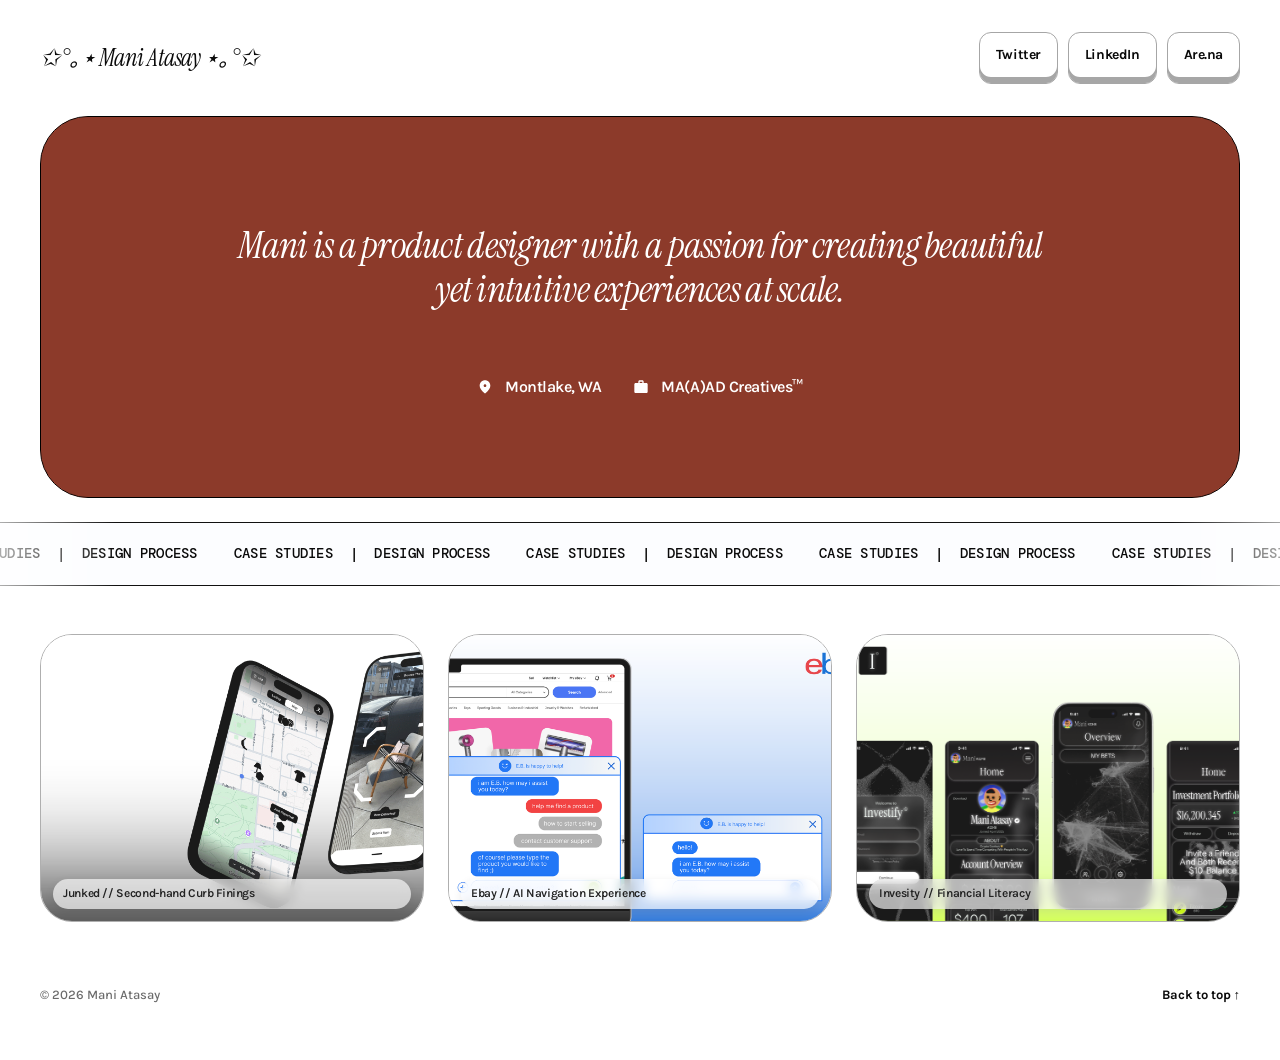
<file: index.html>
<!DOCTYPE html>
<html lang="en">
<head>
<meta charset="UTF-8">
<meta name="viewport" content="width=device-width, initial-scale=1.0">
<title> ✩°｡⋆  Mani Atasay ⋆｡°✩ </title>
<meta name="description" content="City, State based Product Designer, currently at Company.">
<link rel="stylesheet" href="styles.css">
</head>
<body>

<div class="page">

  <!-- ================= HEADER =================
       Replace "Your Name" and the three social links below. -->
  <header class="site-header">
    <a class="brand" href="index.html">✩°｡⋆  Mani Atasay ⋆｡°✩</a>
    <nav class="nav-pills">
      <a class="pill-btn" href="https://x.com/ManiAtasay" target="_blank" rel="noopener"><span>Twitter</span></a>
      <a class="pill-btn" href="https://www.linkedin.com/in/mani-atasay" target="_blank" rel="noopener"><span>LinkedIn</span></a>
      <a class="pill-btn" href="https://www.are.na/mani-atasay-vsoq5xoaqga/channels" target="_blank" rel="noopener"><span>Are.na</span></a>
    </nav>
  </header>

  <!-- ================= HERO =================
       Replace the tagline below, and the location / company text. -->
  <section class="hero">
    <video class="hero__video" autoplay muted loop playsinline aria-hidden="true">
      <source src="images/cosmosvid.mp4" type="video/mp4">
    </video>
    <div class="hero__overlay" aria-hidden="true"></div>

    <div class="hero__content">
      <h1 class="hero__tagline" data-reveal-text>Mani is a product designer with a passion for creating beautiful yet intuitive experiences at scale.</h1>

      <div class="hero__meta">
        <span class="meta-item">
          <svg xmlns="http://www.w3.org/2000/svg" viewBox="0 0 24 24" aria-hidden="true"><path d="M12 2c-4.2 0-8 3.22-8 8.2 0 3.18 2.45 6.92 7.34 11.23.38.33.95.33 1.33 0C17.55 17.12 20 13.38 20 10.2 20 5.22 16.2 2 12 2zm0 10c-1.1 0-2-.9-2-2s.9-2 2-2 2 .9 2 2-.9 2-2 2z"/></svg>
          Montlake, WA
        </span>
        <span class="meta-item">
          <svg xmlns="http://www.w3.org/2000/svg" viewBox="0 0 24 24" aria-hidden="true"><path d="M20 6h-4V4c0-1.11-.89-2-2-2h-4c-1.11 0-2 .89-2 2v2H4c-1.11 0-1.99.89-1.99 2L2 19c0 1.11.89 2 2 2h16c1.11 0 2-.89 2-2V8c0-1.11-.89-2-2-2zm-6 0h-4V4h4v2z"/></svg>
          MA(A)AD Creatives™
        </span>
      </div>
    </div>
  </section>

  <!-- ================= MARQUEE ================= -->
  <div class="marquee" data-marquee>
    <div class="marquee__track">
      <span>CASE STUDIES&nbsp;&nbsp;|&nbsp;&nbsp;DESIGN PROCESS</span>
      <span>CASE STUDIES&nbsp;&nbsp;|&nbsp;&nbsp;DESIGN PROCESS</span>
      <span>CASE STUDIES&nbsp;&nbsp;|&nbsp;&nbsp;DESIGN PROCESS</span>
      <span>CASE STUDIES&nbsp;&nbsp;|&nbsp;&nbsp;DESIGN PROCESS</span>
      <span>CASE STUDIES&nbsp;&nbsp;|&nbsp;&nbsp;DESIGN PROCESS</span>
      <span>CASE STUDIES&nbsp;&nbsp;|&nbsp;&nbsp;DESIGN PROCESS</span>
    </div>
  </div>

  <!-- ================= PROJECTS =================
       Each card links to project-template.html (duplicate it for real
       case studies — see README.md). Swap --grad-a / --grad-b / --icon-bg
       and the placeholder label for a real <img> or <video> once you
       have project imagery. -->
  <section class="projects">

    <a class="project-card" href="project-1.html" style="--grad-a:#dfe7ff; --grad-b:#f3f6ff; --icon-bg:#3b5bfa">
      <div class="project-card__media">
        <img src="assets/JunkedSplash.png" alt="Project One splash">
      </div>
      <div class="project-card__tag">
        <span class="project-card__name">Junked // Second-hand Curb Finings</span>
        <svg class="project-card__arrow" viewBox="0 0 24 24" fill="none" stroke="currentColor" stroke-width="2" stroke-linecap="round" stroke-linejoin="round" aria-hidden="true"><path d="M7 17 17 7M9 7h8v8"/></svg>
      </div>
    </a>

    <a class="project-card" href="project-2.html" style="--grad-a:#ffe1d6; --grad-b:#fff5ef; --icon-bg:#ff6a3d">
      <div class="project-card__media">
        <img src="assets/ebay.png" alt="Description of the image">
      </div>
      <div class="project-card__tag">
        <span class="project-card__name">Ebay // AI Navigation Experience </span>
        <svg class="project-card__arrow" viewBox="0 0 24 24" fill="none" stroke="currentColor" stroke-width="2" stroke-linecap="round" stroke-linejoin="round" aria-hidden="true"><path d="M7 17 17 7M9 7h8v8"/></svg>
      </div>
    </a>

    <a class="project-card" href="project-3.html" style="--grad-a:#d9f2e3; --grad-b:#f1fbf5; --icon-bg:#1f9d5c">
      <div class="project-card__media">
        <img src="assets/Investify.png" alt="Project Three splash">
      </div>
      <div class="project-card__tag">
        <span class="project-card__name">Invesity // Financial Literacy</span>
        <svg class="project-card__arrow" viewBox="0 0 24 24" fill="none" stroke="currentColor" stroke-width="2" stroke-linecap="round" stroke-linejoin="round" aria-hidden="true"><path d="M7 17 17 7M9 7h8v8"/></svg>
      </div>
    </a>

    <!-- <a class="project-card project-card--wide" href="project-4.html" style="--grad-a:#fff3d0; --grad-b:#fffaee; --icon-bg:#c98a11">
      <div class="project-card__media">
        <img src="assets/FeelSplash.png" alt="Project One splash">
      </div>
      <div class="project-card__tag">
        <span class="project-card__icon" aria-hidden="true"></span>
        <span class="project-card__name">FEEL // Emotion Tracker</span>
        <svg class="project-card__arrow" viewBox="0 0 24 24" fill="none" stroke="currentColor" stroke-width="2" stroke-linecap="round" stroke-linejoin="round" aria-hidden="true"><path d="M7 17 17 7M9 7h8v8"/></svg>
      </div>
    </a> -->

  </section>

  <footer class="site-footer">
    <span>© 2026 Mani Atasay</span>
    <a href="#">Back to top ↑</a>
  </footer>

</div>

<script src="script.js"></script>
</body>
</html>
</file>
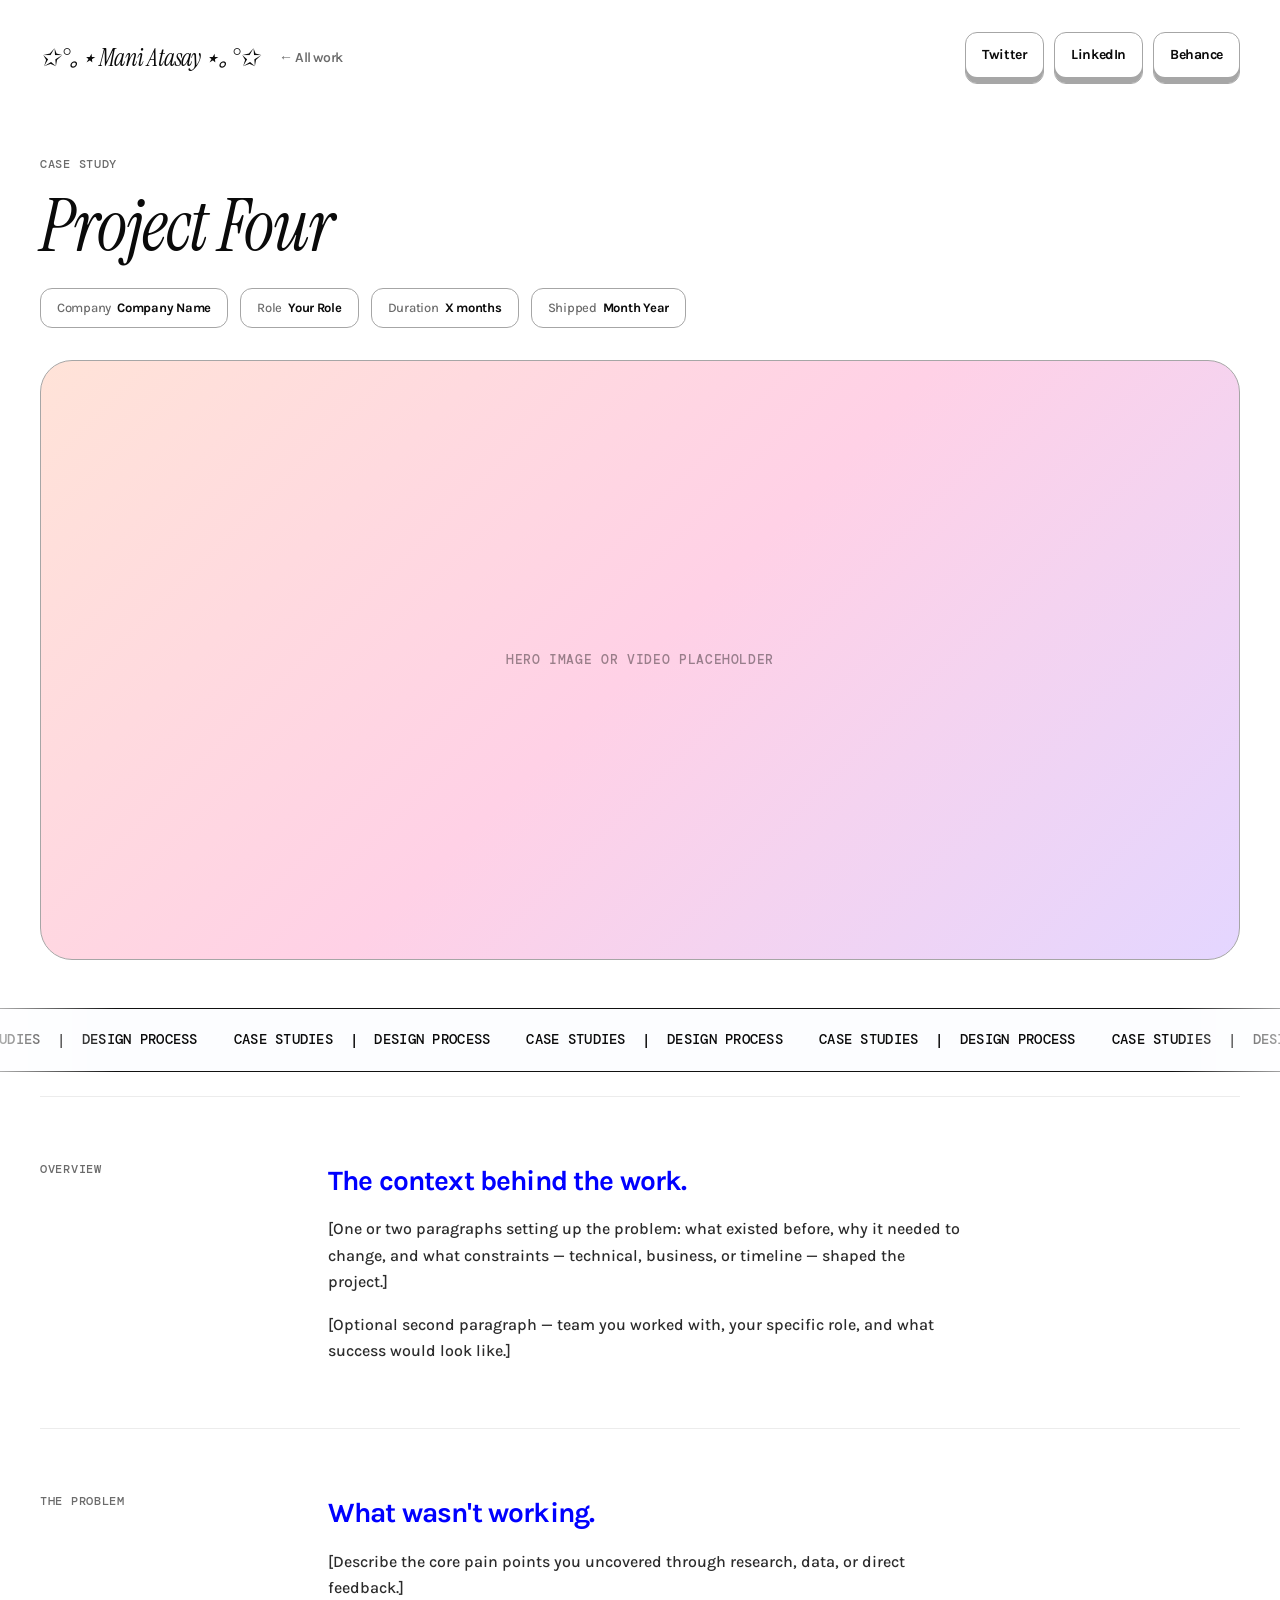
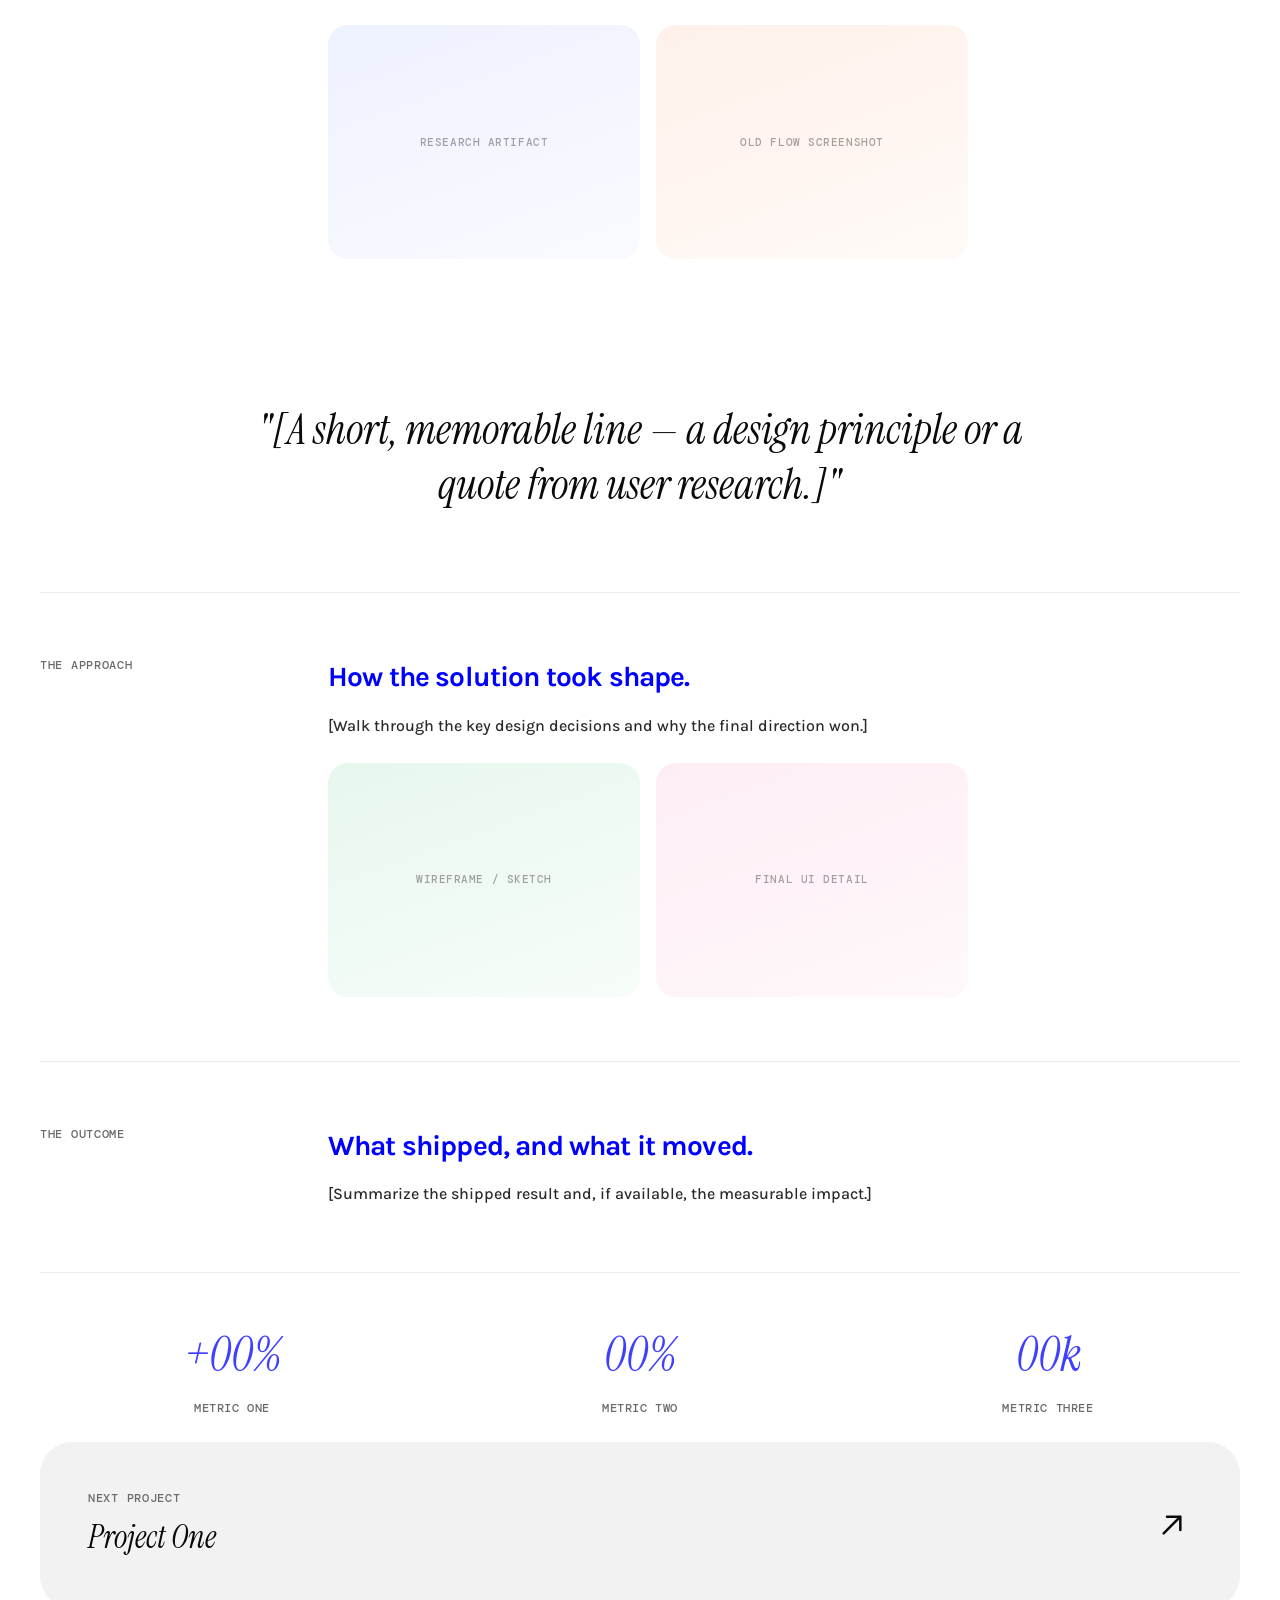
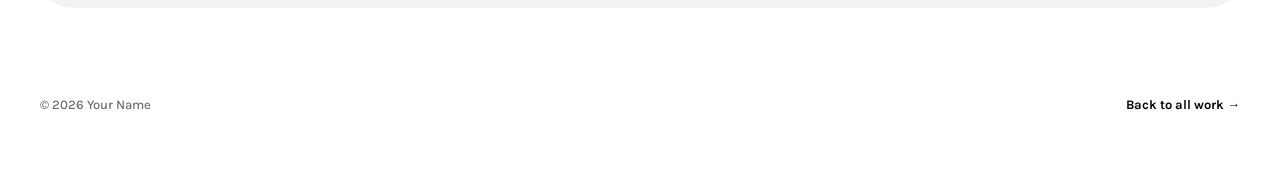
<file: project-4.html>
<!DOCTYPE html>
<html lang="en">
<head>
<meta charset="UTF-8">
<meta name="viewport" content="width=device-width, initial-scale=1.0">
<title>Project Four — Your Name</title>
<meta name="description" content="One-sentence summary of the project and the outcome.">
<link rel="stylesheet" href="styles.css">
</head>
<body>

<!-- This page is a working copy of project-template.html. Replace the
     bracketed placeholder copy below with your real case study. -->

<div class="page">

  <header class="site-header">
    <div class="site-header__left">
      <a class="brand" href="index.html">✩°｡⋆  Mani Atasay ⋆｡°✩</a>
      <a class="back-link" href="index.html">← All work</a>
    </div>
    <nav class="nav-pills">
      <a class="pill-btn" href="#" target="_blank" rel="noopener"><span>Twitter</span></a>
      <a class="pill-btn" href="#" target="_blank" rel="noopener"><span>LinkedIn</span></a>
      <a class="pill-btn" href="#" target="_blank" rel="noopener"><span>Behance</span></a>
    </nav>
  </header>

  <section class="project-hero">
    <p class="project-hero__eyebrow">Case study</p>
    <h1 class="project-hero__title">Project Four</h1>

    <div class="project-meta">
      <span class="project-meta__item"><strong>Company</strong>Company Name</span>
      <span class="project-meta__item"><strong>Role</strong>Your Role</span>
      <span class="project-meta__item"><strong>Duration</strong>X months</span>
      <span class="project-meta__item"><strong>Shipped</strong>Month Year</span>
    </div>

    <div class="project-cover" data-observe>Hero image or video placeholder</div>
  </section>

  <div class="marquee" data-marquee>
    <div class="marquee__track">
      <span>CASE STUDIES&nbsp;&nbsp;|&nbsp;&nbsp;DESIGN PROCESS</span>
      <span>CASE STUDIES&nbsp;&nbsp;|&nbsp;&nbsp;DESIGN PROCESS</span>
      <span>CASE STUDIES&nbsp;&nbsp;|&nbsp;&nbsp;DESIGN PROCESS</span>
      <span>CASE STUDIES&nbsp;&nbsp;|&nbsp;&nbsp;DESIGN PROCESS</span>
      <span>CASE STUDIES&nbsp;&nbsp;|&nbsp;&nbsp;DESIGN PROCESS</span>
      <span>CASE STUDIES&nbsp;&nbsp;|&nbsp;&nbsp;DESIGN PROCESS</span>
    </div>
  </div>

  <section class="section" data-observe>
    <p class="section__label">Overview</p>
    <div class="section__body">
      <h2>The context behind the work.</h2>
      <p>[One or two paragraphs setting up the problem: what existed before, why it needed to change, and what constraints — technical, business, or timeline — shaped the project.]</p>
      <p>[Optional second paragraph — team you worked with, your specific role, and what success would look like.]</p>
    </div>
  </section>

  <section class="section" data-observe>
    <p class="section__label">The problem</p>
    <div class="section__body">
      <h2>What wasn't working.</h2>
      <p>[Describe the core pain points you uncovered through research, data, or direct feedback.]</p>
      <div class="gallery">
        <div class="gallery__item" style="--grad-a:#eef1ff; --grad-b:#fafbff;">Research artifact</div>
        <div class="gallery__item" style="--grad-a:#fff0ea; --grad-b:#fffaf7;">Old flow screenshot</div>
      </div>
    </div>
  </section>

  <div class="pull-quote" data-observe>
    <p>"[A short, memorable line — a design principle or a quote from user research.]"</p>
  </div>

  <section class="section" data-observe>
    <p class="section__label">The approach</p>
    <div class="section__body">
      <h2>How the solution took shape.</h2>
      <p>[Walk through the key design decisions and why the final direction won.]</p>
      <div class="gallery">
        <div class="gallery__item" style="--grad-a:#e7f7ee; --grad-b:#f7fdf9;">Wireframe / sketch</div>
        <div class="gallery__item" style="--grad-a:#fdeef5; --grad-b:#fff8fb;">Final UI detail</div>
      </div>
    </div>
  </section>

  <section class="section" data-observe>
    <p class="section__label">The outcome</p>
    <div class="section__body">
      <h2>What shipped, and what it moved.</h2>
      <p>[Summarize the shipped result and, if available, the measurable impact.]</p>
    </div>
  </section>

  <div class="stats-row">
    <div class="stat">
      <span class="stat__value">+00%</span>
      <span class="stat__label">Metric one</span>
    </div>
    <div class="stat">
      <span class="stat__value">00%</span>
      <span class="stat__label">Metric two</span>
    </div>
    <div class="stat">
      <span class="stat__value">00k</span>
      <span class="stat__label">Metric three</span>
    </div>
  </div>

  <a class="next-project" href="project-1.html">
    <div>
      <span class="next-project__label">Next project</span>
      <span class="next-project__title">Project One</span>
    </div>
    <svg class="next-project__arrow" viewBox="0 0 24 24" fill="none" stroke="currentColor" stroke-width="1.5" stroke-linecap="round" stroke-linejoin="round" aria-hidden="true"><path d="M7 17 17 7M9 7h8v8"/></svg>
  </a>

  <footer class="site-footer">
    <span>© 2026 Your Name</span>
    <a href="index.html">Back to all work →</a>
  </footer>

</div>

<script src="script.js"></script>
</body>
</html>
</file>
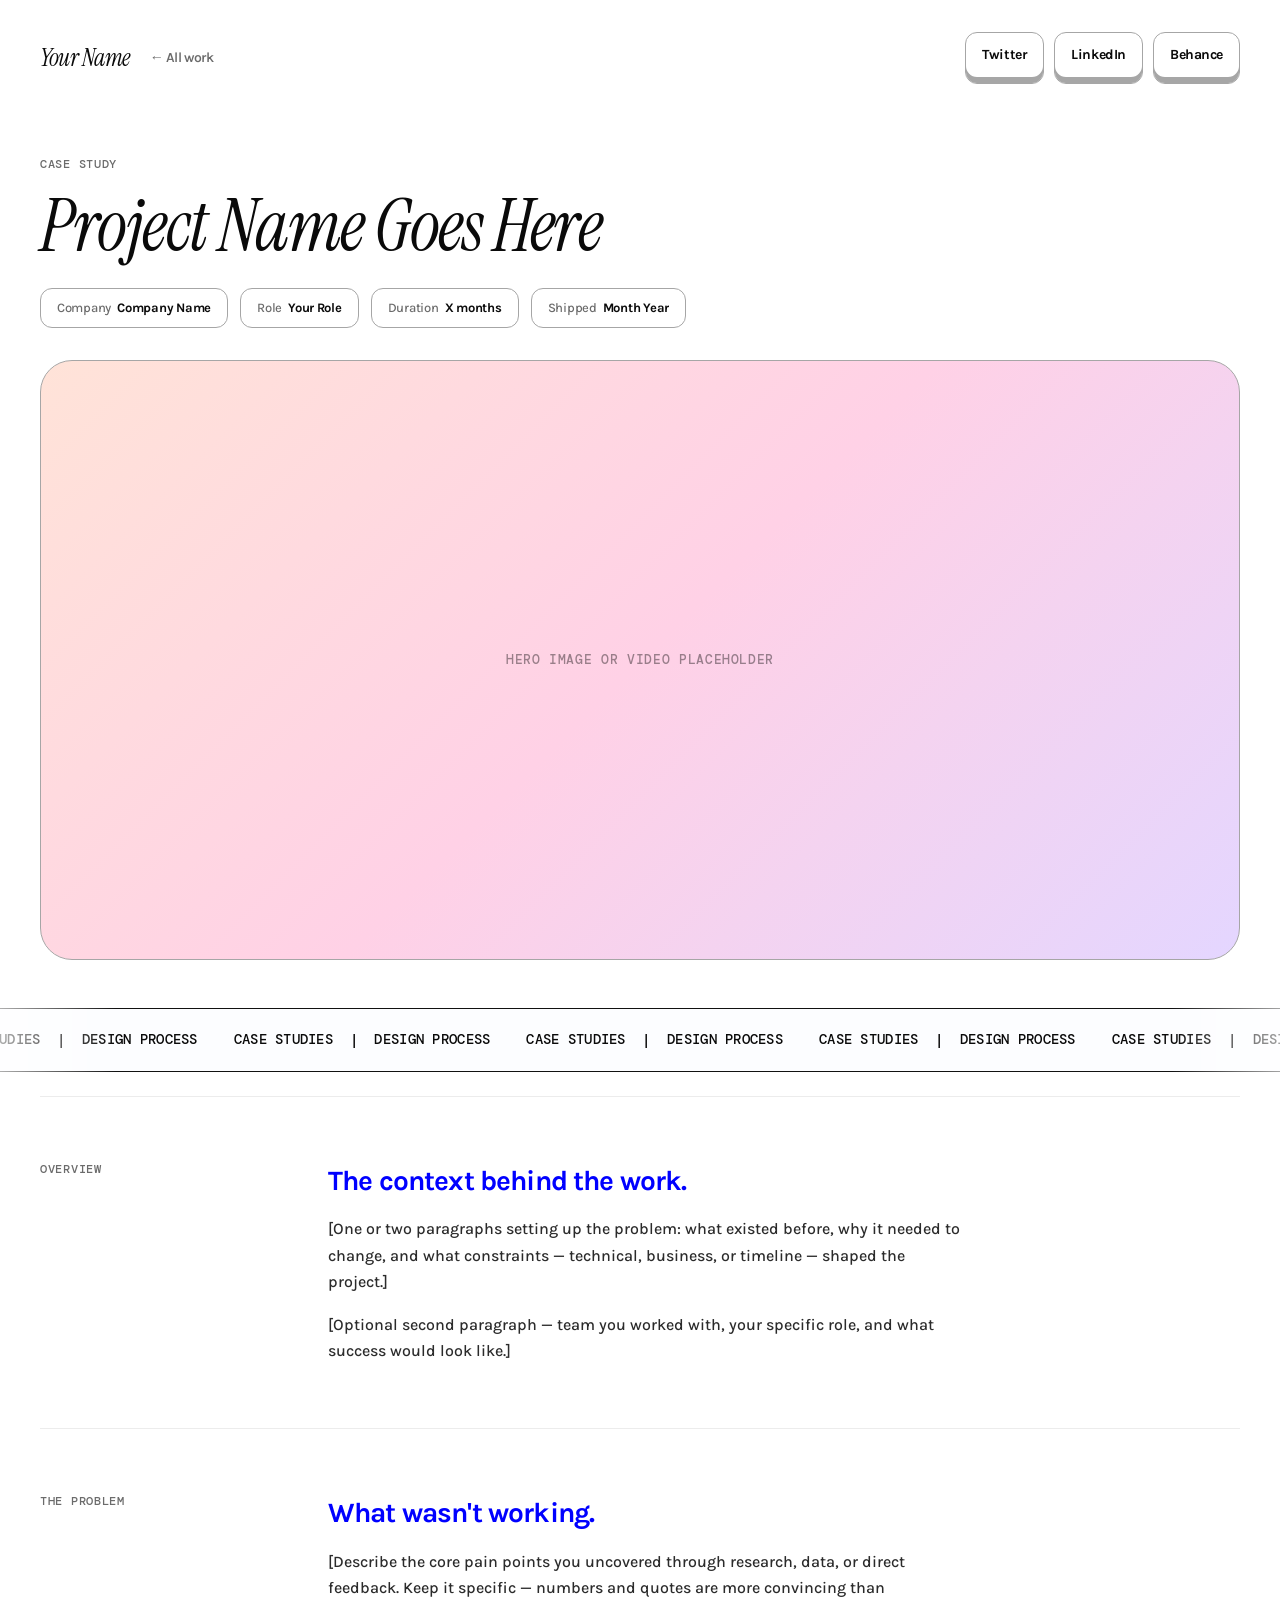
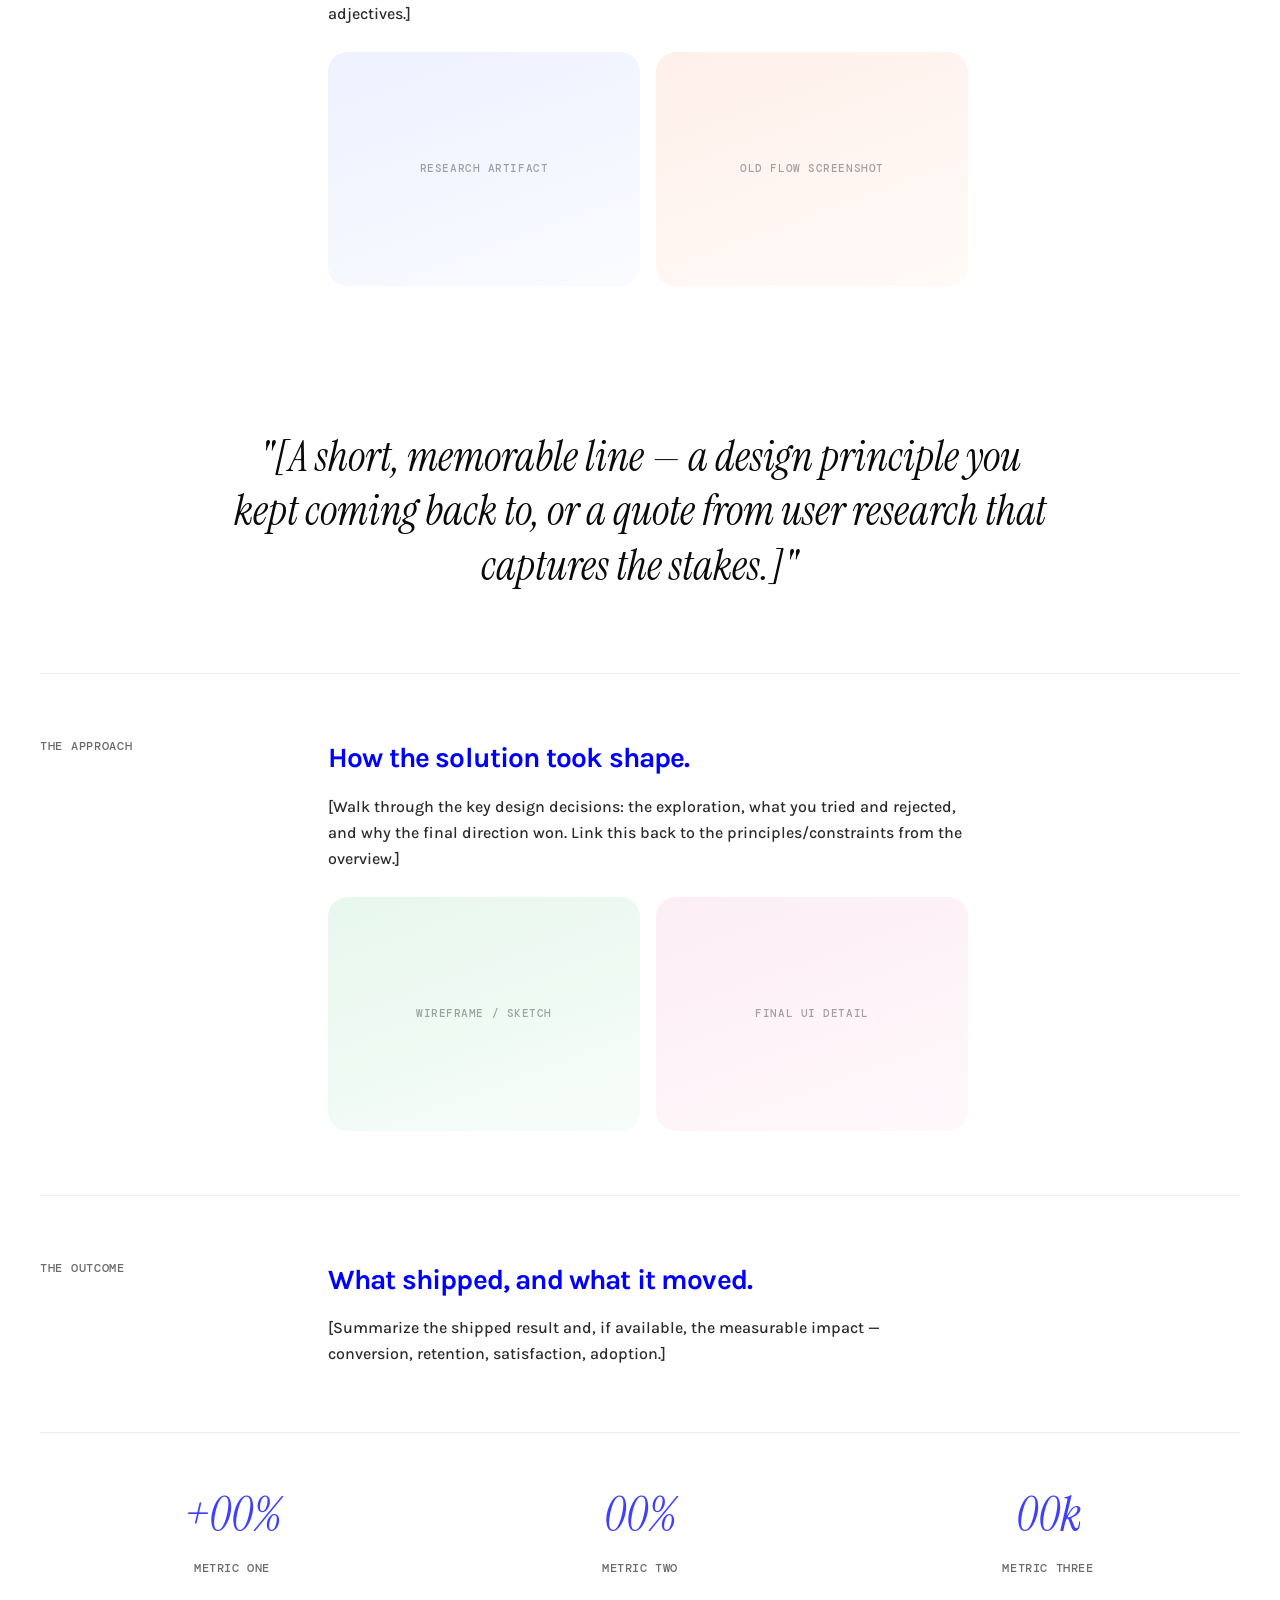
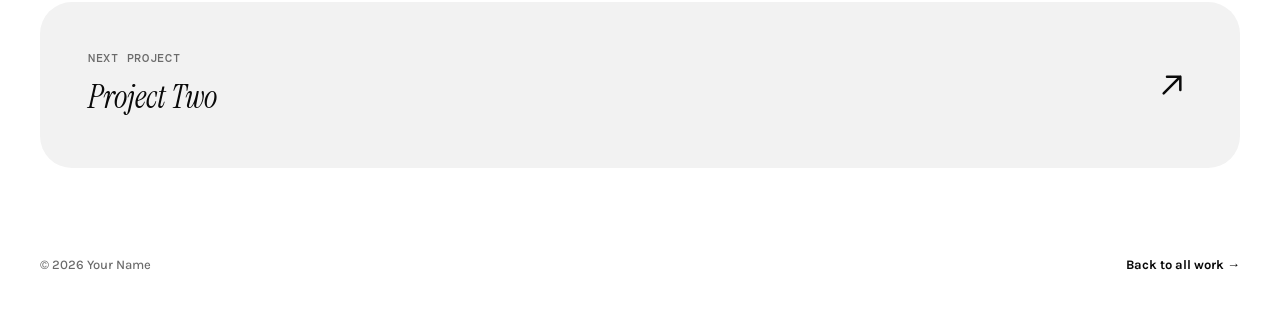
<file: project-template.html>
<!DOCTYPE html>
<html lang="en">
<head>
<meta charset="UTF-8">
<meta name="viewport" content="width=device-width, initial-scale=1.0">
<title>Project Name — Your Name</title>
<meta name="description" content="One-sentence summary of the project and the outcome.">
<link rel="stylesheet" href="styles.css">
</head>
<body>

<!-- =====================================================================
     PROJECT PAGE TEMPLATE
     This is the reusable case-study page. To add a real project:
       1. Duplicate this file (e.g. cp project-template.html my-project.html)
       2. Replace the bracketed placeholder copy throughout
       3. Swap the gradient placeholder blocks (.project-cover,
          .gallery__item) for real <img>/<video> elements
       4. Point the matching card on index.html at the new filename
       5. Update the "next project" link at the bottom
     project-1.html / project-2.html / project-3.html are working copies
     of this exact template, already wired to the homepage.
     ===================================================================== -->

<div class="page">

  <!-- ================= HEADER ================= -->
  <header class="site-header">
    <div class="site-header__left">
      <a class="brand" href="index.html">Your Name</a>
      <a class="back-link" href="index.html">← All work</a>
    </div>
    <nav class="nav-pills">
      <a class="pill-btn" href="#" target="_blank" rel="noopener"><span>Twitter</span></a>
      <a class="pill-btn" href="#" target="_blank" rel="noopener"><span>LinkedIn</span></a>
      <a class="pill-btn" href="#" target="_blank" rel="noopener"><span>Behance</span></a>
    </nav>
  </header>

  <!-- ================= PROJECT HERO ================= -->
  <section class="project-hero">
    <p class="project-hero__eyebrow">Case study</p>
    <h1 class="project-hero__title">Project Name Goes Here</h1>

    <div class="project-meta">
      <span class="project-meta__item"><strong>Company</strong>Company Name</span>
      <span class="project-meta__item"><strong>Role</strong>Your Role</span>
      <span class="project-meta__item"><strong>Duration</strong>X months</span>
      <span class="project-meta__item"><strong>Shipped</strong>Month Year</span>
    </div>

    <div class="project-cover" data-observe>Hero image or video placeholder</div>
  </section>

  <!-- ================= MARQUEE (reused from homepage) ================= -->
  <div class="marquee" data-marquee>
    <div class="marquee__track">
      <span>CASE STUDIES&nbsp;&nbsp;|&nbsp;&nbsp;DESIGN PROCESS</span>
      <span>CASE STUDIES&nbsp;&nbsp;|&nbsp;&nbsp;DESIGN PROCESS</span>
      <span>CASE STUDIES&nbsp;&nbsp;|&nbsp;&nbsp;DESIGN PROCESS</span>
      <span>CASE STUDIES&nbsp;&nbsp;|&nbsp;&nbsp;DESIGN PROCESS</span>
      <span>CASE STUDIES&nbsp;&nbsp;|&nbsp;&nbsp;DESIGN PROCESS</span>
      <span>CASE STUDIES&nbsp;&nbsp;|&nbsp;&nbsp;DESIGN PROCESS</span>
    </div>
  </div>

  <!-- ================= OVERVIEW ================= -->
  <section class="section" data-observe>
    <p class="section__label">Overview</p>
    <div class="section__body">
      <h2>The context behind the work.</h2>
      <p>[One or two paragraphs setting up the problem: what existed before, why it needed to change, and what constraints — technical, business, or timeline — shaped the project.]</p>
      <p>[Optional second paragraph — team you worked with, your specific role, and what success would look like.]</p>
    </div>
  </section>

  <!-- ================= PROBLEM ================= -->
  <section class="section" data-observe>
    <p class="section__label">The problem</p>
    <div class="section__body">
      <h2>What wasn't working.</h2>
      <p>[Describe the core pain points you uncovered through research, data, or direct feedback. Keep it specific — numbers and quotes are more convincing than adjectives.]</p>
      <div class="gallery">
        <div class="gallery__item" style="--grad-a:#eef1ff; --grad-b:#fafbff;">Research artifact</div>
        <div class="gallery__item" style="--grad-a:#fff0ea; --grad-b:#fffaf7;">Old flow screenshot</div>
      </div>
    </div>
  </section>

  <!-- ================= PULL QUOTE ================= -->
  <div class="pull-quote" data-observe>
    <p>"[A short, memorable line — a design principle you kept coming back to, or a quote from user research that captures the stakes.]"</p>
  </div>

  <!-- ================= APPROACH ================= -->
  <section class="section" data-observe>
    <p class="section__label">The approach</p>
    <div class="section__body">
      <h2>How the solution took shape.</h2>
      <p>[Walk through the key design decisions: the exploration, what you tried and rejected, and why the final direction won. Link this back to the principles/constraints from the overview.]</p>
      <div class="gallery">
        <div class="gallery__item" style="--grad-a:#e7f7ee; --grad-b:#f7fdf9;">Wireframe / sketch</div>
        <div class="gallery__item" style="--grad-a:#fdeef5; --grad-b:#fff8fb;">Final UI detail</div>
      </div>
    </div>
  </section>

  <!-- ================= OUTCOME / STATS ================= -->
  <section class="section" data-observe>
    <p class="section__label">The outcome</p>
    <div class="section__body">
      <h2>What shipped, and what it moved.</h2>
      <p>[Summarize the shipped result and, if available, the measurable impact — conversion, retention, satisfaction, adoption.]</p>
    </div>
  </section>

  <div class="stats-row">
    <div class="stat">
      <span class="stat__value">+00%</span>
      <span class="stat__label">Metric one</span>
    </div>
    <div class="stat">
      <span class="stat__value">00%</span>
      <span class="stat__label">Metric two</span>
    </div>
    <div class="stat">
      <span class="stat__value">00k</span>
      <span class="stat__label">Metric three</span>
    </div>
  </div>

  <!-- ================= NEXT PROJECT ================= -->
  <a class="next-project" href="project-2.html">
    <div>
      <span class="next-project__label">Next project</span>
      <span class="next-project__title">Project Two</span>
    </div>
    <svg class="next-project__arrow" viewBox="0 0 24 24" fill="none" stroke="currentColor" stroke-width="1.5" stroke-linecap="round" stroke-linejoin="round" aria-hidden="true"><path d="M7 17 17 7M9 7h8v8"/></svg>
  </a>

  <footer class="site-footer">
    <span>© 2026 Your Name</span>
    <a href="index.html">Back to all work →</a>
  </footer>

</div>

<script src="script.js"></script>
</body>
</html>
</file>
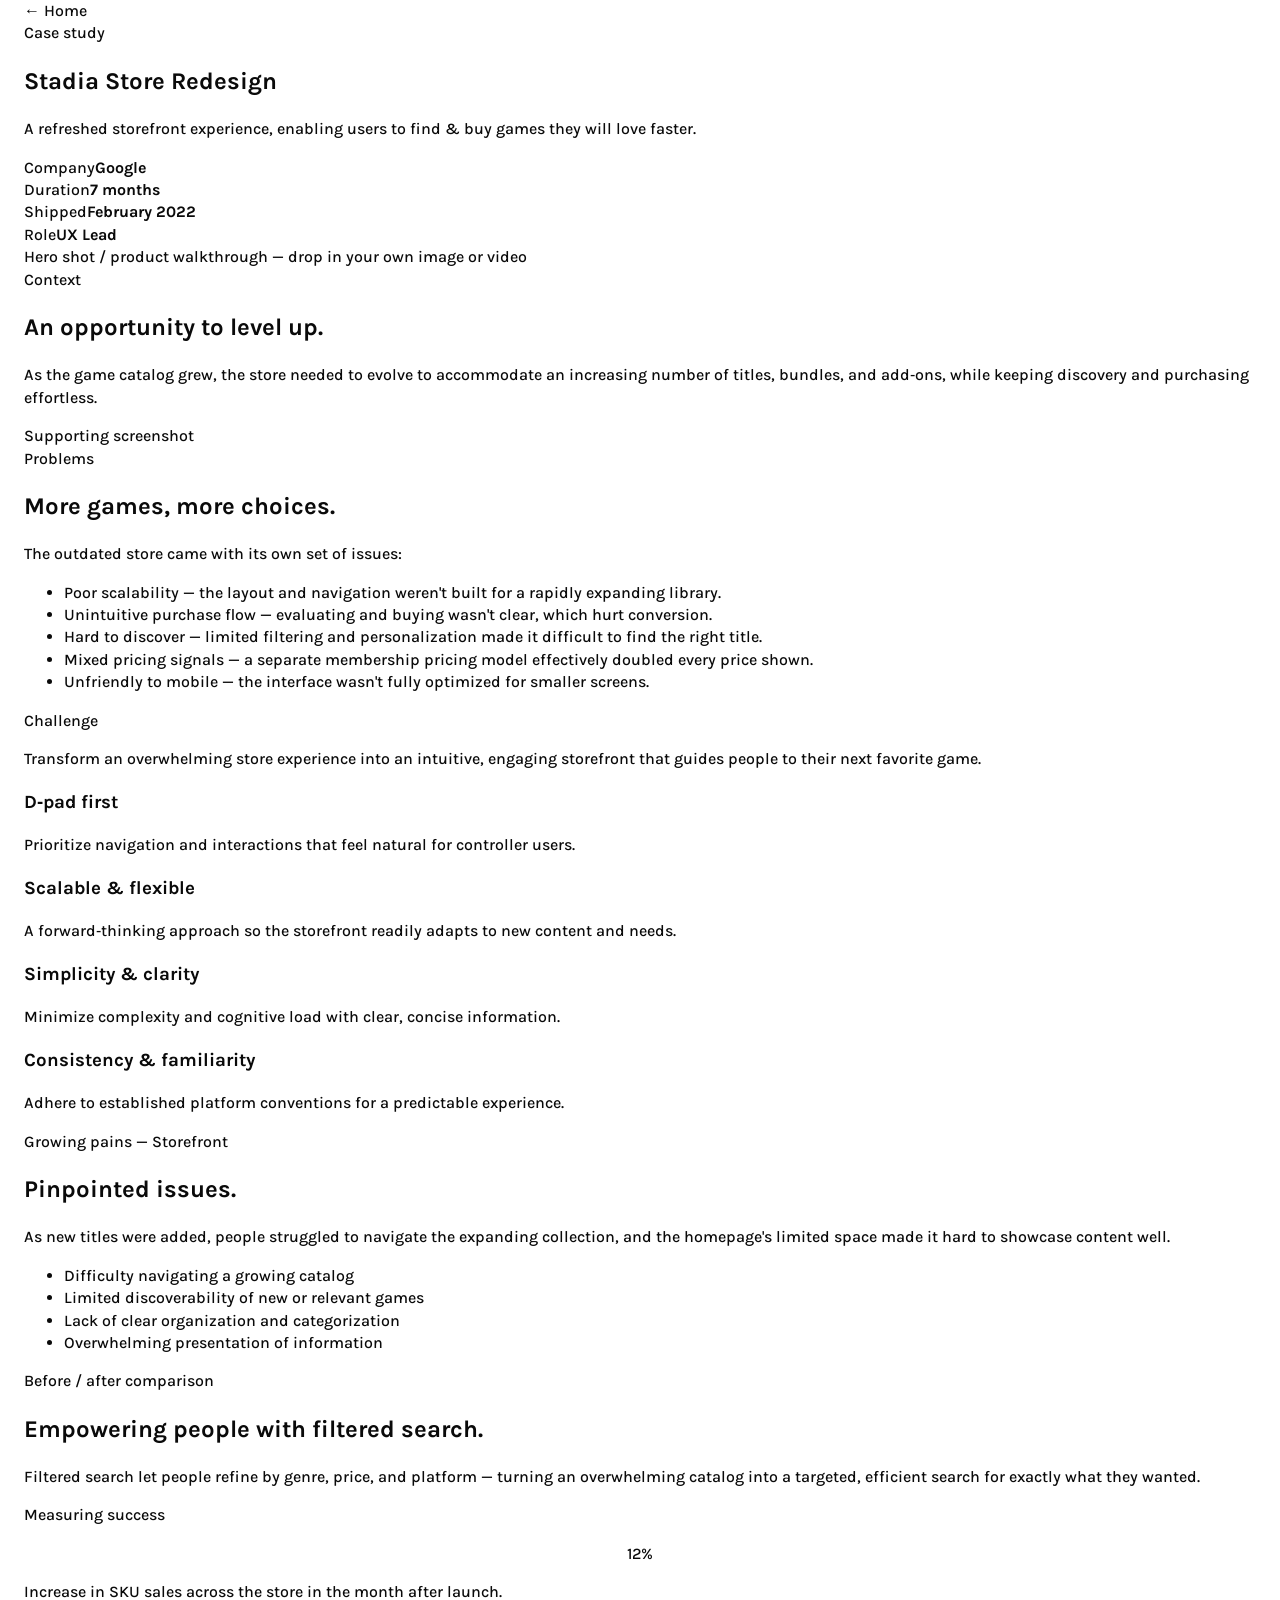
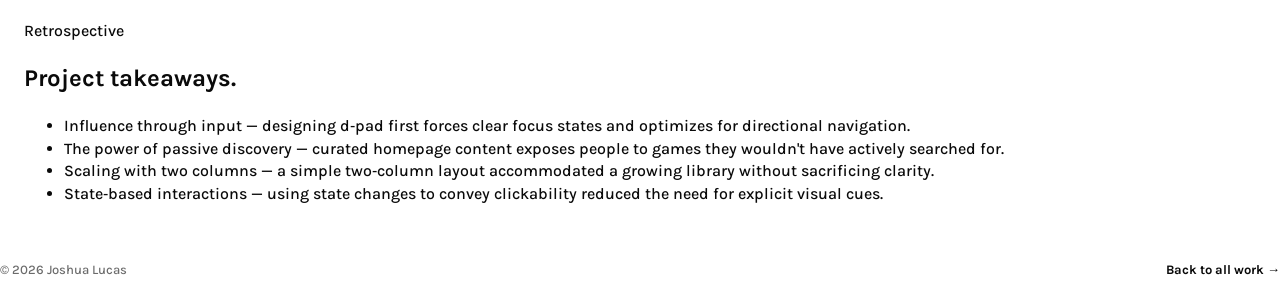
<file: stadia.html>
<!DOCTYPE html>
<html lang="en">
<head>
<meta charset="UTF-8">
<meta name="viewport" content="width=device-width, initial-scale=1.0">
<title>Stadia Store Redesign — Joshua Lucas</title>
<meta name="description" content="A refreshed storefront experience, enabling users to find & buy games they will love faster.">
<link rel="stylesheet" href="styles.css">
</head>
<body>

<header class="cs-header wrap">
  <a class="back-home" href="index.html">← Home</a>
</header>

<main class="wrap">

  <section class="cs-hero">
    <div>
      <div class="eyebrow">Case study</div>
      <h1>Stadia Store Redesign</h1>
      <p class="dek">A refreshed storefront experience, enabling users to find &amp; buy games they will love faster.</p>
    </div>
    <div class="cs-meta">
      <div>Company<strong>Google</strong></div>
      <div>Duration<strong>7 months</strong></div>
      <div>Shipped<strong>February 2022</strong></div>
      <div>Role<strong>UX Lead</strong></div>
    </div>
  </section>

  <div class="cs-media">
    <div class="placeholder">Hero shot / product walkthrough — drop in your own image or video</div>
  </div>

  <section class="cs-section">
    <div class="col-label">
      <div class="eyebrow">Context</div>
      <h2>An opportunity to level up.</h2>
    </div>
    <div class="col-body">
      <p>As the game catalog grew, the store needed to evolve to accommodate an increasing number of titles, bundles, and add‑ons, while keeping discovery and purchasing effortless.</p>
    </div>
  </section>

  <div class="cs-media">
    <div class="placeholder">Supporting screenshot</div>
  </div>

  <section class="cs-section">
    <div class="col-label">
      <div class="eyebrow">Problems</div>
      <h2>More games, more choices.</h2>
    </div>
    <div class="col-body">
      <p>The outdated store came with its own set of issues:</p>
      <ul>
        <li>Poor scalability — the layout and navigation weren't built for a rapidly expanding library.</li>
        <li>Unintuitive purchase flow — evaluating and buying wasn't clear, which hurt conversion.</li>
        <li>Hard to discover — limited filtering and personalization made it difficult to find the right title.</li>
        <li>Mixed pricing signals — a separate membership pricing model effectively doubled every price shown.</li>
        <li>Unfriendly to mobile — the interface wasn't fully optimized for smaller screens.</li>
      </ul>
    </div>
  </section>

  <section class="cs-section">
    <div class="col-label">
      <div class="eyebrow">Challenge</div>
    </div>
    <div class="col-body">
      <p class="callout">Transform an overwhelming store experience into an intuitive, engaging storefront that guides people to their next favorite game.</p>

      <div class="principles">
        <div class="principle">
          <h3>D‑pad first</h3>
          <p>Prioritize navigation and interactions that feel natural for controller users.</p>
        </div>
        <div class="principle">
          <h3>Scalable & flexible</h3>
          <p>A forward‑thinking approach so the storefront readily adapts to new content and needs.</p>
        </div>
        <div class="principle">
          <h3>Simplicity & clarity</h3>
          <p>Minimize complexity and cognitive load with clear, concise information.</p>
        </div>
        <div class="principle">
          <h3>Consistency & familiarity</h3>
          <p>Adhere to established platform conventions for a predictable experience.</p>
        </div>
      </div>
    </div>
  </section>

  <section class="cs-section">
    <div class="col-label">
      <div class="eyebrow">Growing pains — Storefront</div>
      <h2>Pinpointed issues.</h2>
    </div>
    <div class="col-body">
      <p>As new titles were added, people struggled to navigate the expanding collection, and the homepage's limited space made it hard to showcase content well.</p>
      <ul>
        <li>Difficulty navigating a growing catalog</li>
        <li>Limited discoverability of new or relevant games</li>
        <li>Lack of clear organization and categorization</li>
        <li>Overwhelming presentation of information</li>
      </ul>
    </div>
  </section>

  <div class="cs-media">
    <div class="placeholder">Before / after comparison</div>
  </div>

  <section class="cs-section">
    <div class="col-label">
      <h2>Empowering people with filtered search.</h2>
    </div>
    <div class="col-body">
      <p>Filtered search let people refine by genre, price, and platform — turning an overwhelming catalog into a targeted, efficient search for exactly what they wanted.</p>
    </div>
  </section>

  <section class="cs-section">
    <div class="col-label">
      <div class="eyebrow">Measuring success</div>
    </div>
    <div class="col-body">
      <div class="stat-row">
        <p class="stat">12%</p>
        <p>Increase in SKU sales across the store in the month after launch.</p>
      </div>
    </div>
  </section>

  <section class="cs-section">
    <div class="col-label">
      <div class="eyebrow">Retrospective</div>
      <h2>Project takeaways.</h2>
    </div>
    <div class="col-body">
      <ul>
        <li>Influence through input — designing d‑pad first forces clear focus states and optimizes for directional navigation.</li>
        <li>The power of passive discovery — curated homepage content exposes people to games they wouldn't have actively searched for.</li>
        <li>Scaling with two columns — a simple two‑column layout accommodated a growing library without sacrificing clarity.</li>
        <li>State‑based interactions — using state changes to convey clickability reduced the need for explicit visual cues.</li>
      </ul>
    </div>
  </section>

</main>

<footer class="site-footer wrap">
  <span>© 2026 Joshua Lucas</span>
  <a class="back-home" href="index.html">Back to all work →</a>
</footer>

</body>
</html>
</file>
<file: styles.css>
/* =========================================================================
   Portfolio design system
   Recreated from joshglucas.com — colors, spacing, radii and layout are
   matched to the source; the two proprietary display fonts (Quincy CF,
   NB Architekt) are swapped for close-fitting free Google Fonts
   (Instrument Serif, DM Mono). All names/links/images are placeholders —
   see README.md for exactly what to swap in.
   ========================================================================= */

@import url("https://fonts.googleapis.com/css2?family=Karla:ital,wght@0,400;0,500;0,600;0,700;1,600&family=Instrument+Serif:ital@0;1&family=DM+Mono:wght@400;500&display=swap");

:root {
	--color-bg: #ffffff;
	--color-text: #0a0a0a;
	--color-text-soft: #6b6b6b;
	--color-border: #a6a6a6;
	--color-border-strong: #111111;
	--color-fact-title: blue; 
	--color-card-bg: #f2f2f2;
	--color-pill-bg: #ffffff;
	--color-marquee-bg: #fcfdff;

	--color-hero-base: #ff6a4d;
	--color-hero-edge: #000000;

	--radius-hero: 48px;
	--radius-card: 32px;
	--radius-card-inner: 20px;
	--radius-pill: 24px;
	--radius-btn: 12px;
	--radius-marquee: 32px;

	--font-display: "Instrument Serif", Georgia, "Times New Roman", serif;
	--font-ui: "Karla", -apple-system, BlinkMacSystemFont, sans-serif;
	--font-mono: "DM Mono", ui-monospace, "SFMono-Regular", monospace;

	--wide-width: 1400px;
	--ease-out: cubic-bezier(0.16, 1, 0.3, 1);
}

* {
	box-sizing: border-box;
}

html {
	-webkit-font-smoothing: antialiased;
	-moz-osx-font-smoothing: grayscale;
	scroll-behavior: smooth;
	overflow-x: hidden;
}

body {
	margin: 0;
	background: var(--color-bg);
	color: var(--color-text);
	font-family: var(--font-ui);
	font-weight: 500;
	line-height: 1.4;
	overflow-x: hidden;
}

img,
video {
	max-width: 100%;
	display: block;
}

a {
	color: inherit;
	text-decoration: none;
}

.wrap {
	max-width: var(--wide-width);
	margin: 0 auto;
	padding: 0 24px;
}

.page {
	max-width: 1248px;
	margin: 0 auto;
	padding: 0 24px 48px;
}

::selection {
	background: var(--color-hero-base);
	color: #fff;
}

a:focus-visible,
button:focus-visible {
	outline: 2px solid var(--color-hero-base);
	outline-offset: 3px;
}

/* ---------------------------------------------------------------------
   Header
   ------------------------------------------------------------------ */

.site-header {
	display: flex;
	align-items: center;
	justify-content: space-between;
	gap: 24px;
	padding: 32px 0;
	flex-wrap: wrap;
}

.site-header__left {
	display: flex;
	align-items: center;
	gap: 20px;
}

.brand {
	font-family: var(--font-display);
	font-style: italic;
	font-size: 24px;
	letter-spacing: -0.02em;
	opacity: 0;
	transform: translateX(-24px);
	animation: fade-slide-x 0.7s var(--ease-out) 0.1s forwards;
}

.back-link {
	display: inline-flex;
	align-items: center;
	gap: 8px;
	font-family: var(--font-ui);
	font-weight: 600;
	font-size: 14px;
	letter-spacing: -0.03em;
	color: var(--color-text-soft);
	transition: color 0.2s var(--ease-out), gap 0.2s var(--ease-out);
}

.back-link:hover {
	color: var(--color-text);
	gap: 12px;
}

.nav-pills {
	display: flex;
	gap: 10px;
	flex-wrap: wrap;
	opacity: 0;
	transform: translateX(24px);
	animation: fade-slide-x-rev 0.7s var(--ease-out) 0.18s forwards;
}

.pill-btn {
	display: inline-block;
	background: var(--color-pill-bg);
	border: 1px solid var(--color-border);
	border-radius: var(--radius-btn);
	box-shadow: inset 0 -6px 0 0 var(--color-border);
	padding: 12px 16px;
	font-family: var(--font-ui);
	font-weight: 700;
	font-size: 14px;
	letter-spacing: -0.03em;
	cursor: pointer;
	transition: transform 0.12s var(--ease-out), box-shadow 0.12s var(--ease-out);
}

.pill-btn span {
	display: block;
	padding-bottom: 6px;
	transition: padding 0.12s var(--ease-out);
}

.pill-btn:hover {
	transform: translateY(1px);
}

.pill-btn:active {
	box-shadow: inset 0 0 0 0 var(--color-border);
	transform: translateY(6px);
}

.pill-btn:active span {
	padding: 6px 0 0;
}

/* ---------------------------------------------------------------------
   Hero
   ------------------------------------------------------------------ */

.hero {
	position: relative;
	width: 100%;
	min-height: 382px;
	border-radius: var(--radius-hero);
	background: var(--color-hero-base);
	border: 1px solid var(--color-hero-edge);
	overflow: hidden;
	display: flex;
	align-items: center;
	justify-content: center;
	padding: 64px 32px 96px;
  
}

.hero__video {
	position: absolute;
	inset: 0;
	width: 100%;
	height: 100%;
	object-fit: cover;
	filter: blur(24px);
	transform: scale(1.1);
}

.hero__overlay {
	position: absolute;
	inset: 0;
	background: black;
	opacity: 0.45;
}

.hero__content {
  margin-top: 40px;
	position: relative;
	z-index: 1;
	display: flex;
	flex-direction: column;
	align-items: center;
	gap: 64px;
	max-width: 830px;
	text-align: center;
}

.hero__tagline {
	font-family: var(--font-display);
	font-style: italic;
	font-weight: 400;
	font-size: 37px;
	line-height: 1.2;
	letter-spacing: -0.02em;
	color: #fff;
	margin: 0;
}

.hero__tagline .word {
	display: inline-block;
	white-space: nowrap;
}

.hero__tagline .ch {
	display: inline-block;
	opacity: 0;
	transform: translateY(16px);
	animation: char-in 0.6s var(--ease-out) forwards;
	animation-delay: var(--d, 0ms);
}

@keyframes char-in {
	to {
		opacity: 1;
		transform: translateY(0);
	}
}

.hero__meta {
	display: flex;
	gap: 32px;
	flex-wrap: wrap;
	justify-content: center;
	opacity: 0;
	transform: translateY(-20px);
	animation: fade-slide-y 0.6s var(--ease-out) 0.9s forwards;
}

.meta-item {
	display: flex;
	align-items: center;
	gap: 12px;
	color: #fff;
	font-family: var(--font-ui);
	font-weight: 600;
	letter-spacing: -0.03em;
}

.meta-item svg {
	width: 16px;
	height: 16px;
	fill: #fff;
	flex-shrink: 0;
}

/* ---------------------------------------------------------------------
   Marquee ticker
   ------------------------------------------------------------------ */

.marquee {
	width: 110vw;
	margin: 24px 0 24px calc(45% - 50vw);
	border: 1px solid var(--color-border-strong);
	background: var(--color-marquee-bg);
	border-radius: var(--radius-marquee);
	height: 64px;
	display: flex;
	align-items: center;
	overflow: hidden;
	-webkit-mask-image: linear-gradient(
		to right,
		rgba(0, 0, 0, 0) 0%,
		rgba(0, 0, 0, 1) 12.5%,
		rgba(0, 0, 0, 1) 87.5%,
		rgba(0, 0, 0, 0) 100%
	);
	mask-image: linear-gradient(
		to right,
		rgba(0, 0, 0, 0) 0%,
		rgba(0, 0, 0, 1) 12.5%,
		rgba(0, 0, 0, 1) 87.5%,
		rgba(0, 0, 0, 0) 100%
	);
	cursor: grab;
}

.marquee:active {
	cursor: grabbing;
}

.marquee__track {
	display: flex;
	gap: 36px;
	width: max-content;
	will-change: transform;
	animation: marquee-scroll 24s linear infinite;
}

.marquee.is-dragging .marquee__track {
	animation-play-state: paused;
}

.marquee__track span {
	font-family: var(--font-mono);
	font-size: 14px;
	letter-spacing: 0.02em;
	text-transform: uppercase;
	color: var(--color-text);
	white-space: nowrap;
}

@keyframes marquee-scroll {
	from {
		transform: translateX(0);
	}
	to {
		transform: translateX(-50%);
	}
}

/* ---------------------------------------------------------------------
   Projects grid
   ------------------------------------------------------------------ */

.projects {
	display: grid;
	grid-template-columns: repeat(3, 1fr);
	gap: 24px;
	padding: 24px 0;
}

.project-card {
	position: relative;
	display: block;
	aspect-ratio: 4 / 3;
	border-radius: var(--radius-card);
	border: 1px solid var(--color-border);
	overflow: hidden;
	opacity: 0.9;
	transition: opacity 0.3s var(--ease-out), transform 0.3s var(--ease-out);
}

.project-card--wide {
	grid-column: 1 / -1;
	aspect-ratio: 21 / 6;
}

.project-card:hover {
	opacity: 1;
	transform: translateY(-4px);
}

.project-card__media {
	position: relative;
	height: 100%;
	width: 100%;
	border-radius: var(--radius-card-inner);
	overflow: hidden;
}

.project-card__media img {
	position: absolute;
	inset: 0;
	width: 100%;
	height: 100%;
	object-fit: cover;
}


.project-card__media::after {
	content: "";
	position: absolute;
	inset: 0;

	transition: transform 0.6s var(--ease-out);
}

.project-card:hover .project-card__media::after {
	transform: scale(1.15) rotate(2deg);
}

.project-card__placeholder-label {
	position: absolute;
	inset: 0;
	display: flex;
	align-items: center;
	justify-content: center;
	text-align: center;
	padding: 24px;
	font-family: var(--font-mono);
	font-size: 12px;
	letter-spacing: 0.04em;
	text-transform: uppercase;
	color: rgba(0, 0, 0, 0.35);
}

.project-card__tag {
	position: absolute;
	left: 12px;
	bottom: 12px;
	right: 12px;
	display: flex;
	align-items: center;
	gap: 10px;
	background: rgba(255, 255, 255, 0.65);
	backdrop-filter: blur(6px);
	-webkit-backdrop-filter: blur(6px);
	border-radius: var(--radius-pill);
	box-shadow: 0 3px 10px rgba(0, 0, 0, 0.09);
	padding: 6px 10px;
	transition: background 0.3s var(--ease-out);
}

.project-card:hover .project-card__tag {
	background: rgba(255, 255, 255, 0.85);
}

.project-card__icon {
	width: 18px;
	height: 18px;
	border-radius: 6px;
	flex-shrink: 0;
	background: var(--icon-bg, #333);
	transition: transform 0.3s var(--ease-out);
}

.project-card:hover .project-card__icon {
	transform: rotate(-8deg);
}

.project-card__name {
	font-family: var(--font-ui);
	font-weight: 600;
	font-size: 12px;
	letter-spacing: -0.03em;
	color: var(--color-text);
}

.project-card__arrow {
	margin-left: auto;
	width: 18px;
	height: 18px;
	opacity: 0;
	transform: translate(-6px, 6px);
	transition: opacity 0.25s var(--ease-out), transform 0.25s var(--ease-out);
}

.project-card:hover .project-card__arrow {
	opacity: 1;
	transform: translate(0, 0);
}

/* ---------------------------------------------------------------------
   Footer
   ------------------------------------------------------------------ */

.site-footer {
	display: flex;
	justify-content: space-between;
	align-items: center;
	gap: 16px;
	padding: 40px 0 8px;
	flex-wrap: wrap;
	color: var(--color-text-soft);
	font-size: 13px;
	font-family: var(--font-ui);
	font-weight: 500;
}

.site-footer a {
	font-weight: 700;
	color: var(--color-text);
}

.site-footer a:hover {
	text-decoration: underline;
}

/* ---------------------------------------------------------------------
   Project template — hero
   ------------------------------------------------------------------ */

.project-hero {
	padding: 40px 0 24px;
}

.project-hero__eyebrow {
	font-family: var(--font-mono);
	font-size: 12px;
	text-transform: uppercase;
	letter-spacing: 0.06em;
	color: var(--color-text-soft);
	margin: 0 0 16px;
}

.project-hero__title {
	font-family: var(--font-display);
	font-style: italic;
	font-weight: 400;
	font-size: clamp(40px, 6vw, 72px);
	line-height: 1.05;
	letter-spacing: -0.02em;
	margin: 0 0 24px;
	max-width: 900px;
}

.project-meta {
	display: flex;
	flex-wrap: wrap;
	gap: 12px;
	margin-bottom: 32px;
}

.project-meta__item {
	border: 1px solid var(--color-border);
	border-radius: var(--radius-btn);
	padding: 10px 16px;
	font-family: var(--font-ui);
	font-weight: 700;
	font-size: 13px;
	letter-spacing: -0.02em;
}

.project-meta__item strong {
	font-weight: 500;
	margin-right: 6px;
	color: var(--color-text-soft);
}

.project-cover {
	width: 100%;
	aspect-ratio: 16 / 8;
	border-radius: var(--radius-card);
	background: linear-gradient(135deg, #ffe3d8, #ffd1e6 50%, #e4d6ff);
	display: flex;
	align-items: center;
	justify-content: center;
	font-family: var(--font-mono);
	text-transform: uppercase;
	letter-spacing: 0.05em;
	font-size: 13px;
	color: rgba(0, 0, 0, 0.4);
	overflow: hidden;
  border: 1px solid var(--color-border);
}

.project-cover:has(img) {
	aspect-ratio: auto;
	background: none;
	display: block;
}

/* ---------------------------------------------------------------------
   Project template — content sections
   ------------------------------------------------------------------ */

.section {
	display: grid;
	grid-template-columns: 240px 1fr;
	gap: 48px;
	padding: 64px 0;
	border-top: 1px solid #ececec;
	
}

.section__label {
	font-family: var(--font-mono);
	font-size: 12px;
	text-transform: uppercase;
	letter-spacing: 0.06em;
	color: var(--color-text-soft);
	margin: 0;

}

.section__body {
  	max-width: 640px;
}

.section__body h2 {
	font-family: var(--font-ui);
	font-weight: 700;
	font-size: 28px;
	letter-spacing: -0.03em;
	margin: 0 0 16px;
	color: blue;
}

.section__body p {
	font-size: 16px;
	line-height: 1.65;
	color: #2b2b2b;
	margin: 0 0 16px;
}

.section__body p:last-child {
	margin-bottom: 0;
}

.gallery {
	display: grid;
	grid-template-columns: repeat(auto-fit, minmax(260px, 1fr));
	gap: 16px;
	margin-top: 24px;
}

.gallery--stack {
	grid-template-columns: 1fr;
}

.gallery--full {
	grid-column: 1 / -1;
}

.gallery--strip {
	grid-template-columns: repeat(3, 1fr);
}

.gallery--strip-2 {
	grid-template-columns: repeat(2, 1fr);
}

.gallery--strip .gallery__item:has(img),
.gallery--strip-2 .gallery__item:has(img) {
	height: 320px;
}

.gallery--strip .gallery__item img,
.gallery--strip-2 .gallery__item img {
	height: 100%;
	object-fit: cover;
}

.gallery__item {
	aspect-ratio: 4 / 3;
	border-radius: var(--radius-card-inner);
	background: linear-gradient(160deg, var(--grad-a, #eee), var(--grad-b, #fafafa));
	display: flex;
	align-items: center;
	justify-content: center;
	font-family: var(--font-mono);
	font-size: 11px;
	text-transform: uppercase;
	letter-spacing: 0.05em;
	color: rgba(0, 0, 0, 0.35);
}

.gallery__item:has(img) {
	aspect-ratio: auto;
	background: none;
	display: block;
}

.pull-quote {
	padding: 80px 24px;
	text-align: center;
}

/* Progressive enhancement: [data-observe] elements are fully visible by
   default. JS (script.js) adds .reveal-init on load — only then do they
   start hidden and fade/slide in on scroll via IntersectionObserver. If
   JS never runs, content stays visible instead of disappearing. */
.reveal-init {
	opacity: 0;
	transform: translateY(24px);
	transition: opacity 0.7s var(--ease-out), transform 0.7s var(--ease-out);
}

.reveal-init.is-visible {
	opacity: 1;
	transform: translateY(0);
}

.pull-quote p {
	font-family: var(--font-display);
	font-style: italic;
	font-size: clamp(26px, 4vw, 42px);
	line-height: 1.3;
	max-width: 820px;
	margin: 0 auto;
}

.stats-row {
	display: grid;
	grid-template-columns: repeat(3, 1fr);
	gap: 24px;
	padding-top: 48px;
	border-top: 1px solid #ececec;
}

.stat {
	text-align: center;
}

.stat__value {
	font-family: var(--font-display);
	font-style: italic;
	font-size: 48px;
	display: block;
	margin-bottom: 8px;
	color: rgb(63, 63, 255);
}

.stat__label {
	font-family: var(--font-mono);
	font-size: 12px;
	text-transform: uppercase;
	letter-spacing: 0.05em;
	color: var(--color-text-soft);
}

.next-project {
	display: flex;
	align-items: center;
	justify-content: space-between;
	gap: 24px;
	padding: 48px;
	margin: 24px 0 48px;
	border-radius: var(--radius-card);
	background: var(--color-card-bg);
	transition: background 0.3s var(--ease-out);
}

.next-project:hover {
	background: #e9e9e9;
}

.next-project__label {
	font-family: var(--font-mono);
	font-size: 12px;
	text-transform: uppercase;
	letter-spacing: 0.06em;
	color: var(--color-text-soft);
	display: block;
	margin-bottom: 8px;
}

.next-project__title {
	font-family: var(--font-display);
	font-style: italic;
	font-size: 32px;
}

.next-project__arrow {
	width: 40px;
	height: 40px;
	flex-shrink: 0;
	transition: transform 0.3s var(--ease-out);
}

.next-project:hover .next-project__arrow {
	transform: translateX(8px);
}

/* ---------------------------------------------------------------------
   Project template — case-study extras
   (galleries with real images, quote grids, personas, flow chips)
   ------------------------------------------------------------------ */

.project-cover img,
.gallery__item img {
	width: 100%;
	height: auto;
	display: block;
	border: 1px solid var(--color-border);
	border-radius: inherit;
}

.gallery__caption {
	margin-top: 58px;
	font-family: var(--font-mono);
	font-size: 10px;
	color: var(--color-text-soft);
	text-align: left;
}

.flow-row {
	display: flex;
	flex-wrap: wrap;
	align-items: center;
	gap: 10px;
	margin: 24px 0;
}

.flow-chip {
	border: 1px solid var(--color-border);
	border-radius: var(--radius-btn);
	padding: 8px 14px;
	font-family: var(--font-ui);
	font-weight: 700;
	font-size: 13px;
	letter-spacing: -0.02em;
	background: var(--color-card-bg);
}

.flow-arrow {
	color: var(--color-text-soft);
	font-size: 16px;
}

.info-grid {
	display: grid;
	grid-template-columns: repeat(2, 1fr);
	gap: 16px;
	margin-top: 24px;
}

.info-grid--4 {
	grid-template-columns: repeat(4, 1fr);
}

.info-card {
	border: 1px solid var(--color-border);
	border-radius: var(--radius-card-inner);
	padding: 20px;
}

.info-card__title {
	font-family: var(--font-mono);
  font-weight: bold;
	font-size: 12px;
	text-transform: uppercase;
	letter-spacing: 0.05em;
	color: var(--color-fact-title);
	margin: 0 0 10px;
}

.info-card p {
	font-size: 14px;
	line-height: 1.6;
	margin: 0;
	color: #2b2b2b;
}

.quote-grid {
	display: grid;
	grid-template-columns: repeat(3, 1fr);
	gap: 12px;
	margin-top: 24px;
}

.quote-card {
	background: var(--color-card-bg);
	border-radius: var(--radius-card-inner);
	padding: 18px;
}

.quote-card p {
	font-size: 13px;
	line-height: 1.5;
	font-style: italic;
	margin: 0 0 10px;
}

.quote-card span {
	font-family: var(--font-mono);
	font-size: 11px;
	letter-spacing: 0.05em;
	color: var(--color-text-soft);
}

.persona {
	display: flex;
	gap: 24px;
	margin-top: 24px;
}

.persona__photo-wrap {
	width: 120px;
	flex-shrink: 0;
}

.persona__photo {
	width: 120px;
	height: 120px;
	border-radius: var(--radius-card-inner);
	border: 1px solid var(--color-border);
	object-fit: cover;
	flex-shrink: 0;
}

.persona__body h3 {
	font-family: var(--font-display);
	font-style: italic;
	font-weight: 400;
	font-size: 22px;
	margin: 0 0 8px;
}

.persona__body p {
	font-size: 14px;
	line-height: 1.6;
	color: #2b2b2b;
	margin: 0;
}

.step-list {
	display: flex;
	flex-direction: column;
	gap: 24px;
	margin-top: 24px;
}

.step-row {
	display: flex;
	align-items: center;
	gap: 24px;
}

.step-row__media {
	width: 200px;
	flex-shrink: 0;
	aspect-ratio: 5 / 4;
	/*border-radius: var(--radius-card-inner);
	border: 1px solid var(--color-border);*/
	overflow: hidden;
	background: var(--color-card-bg);
}

.step-row__media img {
	width: 100%;
	height: 100%;
	object-fit: contain;
	display: block;
}

.step-row__text {
	font-size: 14px;
	line-height: 1.6;
	color: #2b2b2b;
	margin: 0;
}

.section__body ul {
	margin: 0 0 16px;
	padding-left: 20px;
}

.section__body ul:last-child {
	margin-bottom: 0;
}

.section__body li {
	font-size: 16px;
	line-height: 1.65;
	color: #2b2b2b;
	margin-bottom: 8px;
}

.section__body li:last-child {
	margin-bottom: 0;
}

.embed-frame {
	position: relative;
	width: 100%;
	aspect-ratio: 16 / 9;
	margin: 24px 0 48px;
	border-radius: var(--radius-card-inner);
	overflow: hidden;
	border: 1px solid var(--color-border);
}

.embed-frame iframe {
	position: absolute;
	inset: 0;
	width: 100%;
	height: 100%;
	border: 0;
}

.video-frame {
	width: 100%;
	max-width: 380px;
	margin: 24px auto 0;
	aspect-ratio: 9 / 19.5;
	border-radius: var(--radius-card);
	border: 1px solid var(--color-border);
	overflow: hidden;
	background: linear-gradient(160deg, #eee, #fafafa);
}

.video-frame video {
	width: 100%;
	height: 100%;
	object-fit: cover;
	display: block;
}

.video-frame--wide {
	max-width: 100%;
	aspect-ratio: 3 / 2;
	background: #000000;
	display: flex;
	align-items: center;
	justify-content: center;
}

.video-frame--wide video {
	width: 90%;
	height: 90%;
	object-fit: contain;
}

/* ---------------------------------------------------------------------
   Shared keyframes
   ------------------------------------------------------------------ */

@keyframes fade-slide-x {
	to {
		opacity: 1;
		transform: translateX(0);
	}
}

@keyframes fade-slide-x-rev {
	to {
		opacity: 1;
		transform: translateX(0);
	}
}

@keyframes fade-slide-y {
	to {
		opacity: 1;
		transform: translateY(0);
	}
}

/* ---------------------------------------------------------------------
   Responsive
   ------------------------------------------------------------------ */

@media (max-width: 900px) {
	.projects {
		grid-template-columns: 1fr;
	}

	.project-card {
		aspect-ratio: 16 / 11;
	}

	.project-card--wide {
		aspect-ratio: 16 / 11;
	}

	.section {
		grid-template-columns: 1fr;
		gap: 16px;
	}

	.stats-row {
		grid-template-columns: 1fr;
		gap: 32px;
	}

	.gallery {
		grid-template-columns: 1fr;
	}

	.info-grid,
	.info-grid--4 {
		grid-template-columns: 1fr;
	}

	.quote-grid {
		grid-template-columns: 1fr 1fr;
	}

	.persona {
		flex-direction: column;
	}

	.step-row {
		flex-direction: column;
		align-items: flex-start;
	}

	.step-row__media {
		width: 100%;
		max-width: 280px;
	}
}

@media (max-width: 560px) {
	.quote-grid {
		grid-template-columns: 1fr;
	}

	.gallery--strip .gallery__item:has(img),
	.gallery--strip-2 .gallery__item:has(img) {
		height: 220px;
	}
}

@media (max-width: 560px) {
	.site-header {
		flex-direction: column;
		align-items: flex-start;
	}

	.hero {
		padding: 40px 20px 72px;
		min-height: 300px;
	}

	.hero__tagline {
		font-size: 28px;
	}

	.hero__meta {
		gap: 16px;
	}

	.next-project {
		flex-direction: column;
		align-items: flex-start;
		padding: 32px;
	}
}

@media (prefers-reduced-motion: reduce) {
	*,
	*::before,
	*::after {
		animation-duration: 0.01ms !important;
		animation-iteration-count: 1 !important;
		transition-duration: 0.01ms !important;
		scroll-behavior: auto !important;
	}
}
</file>
